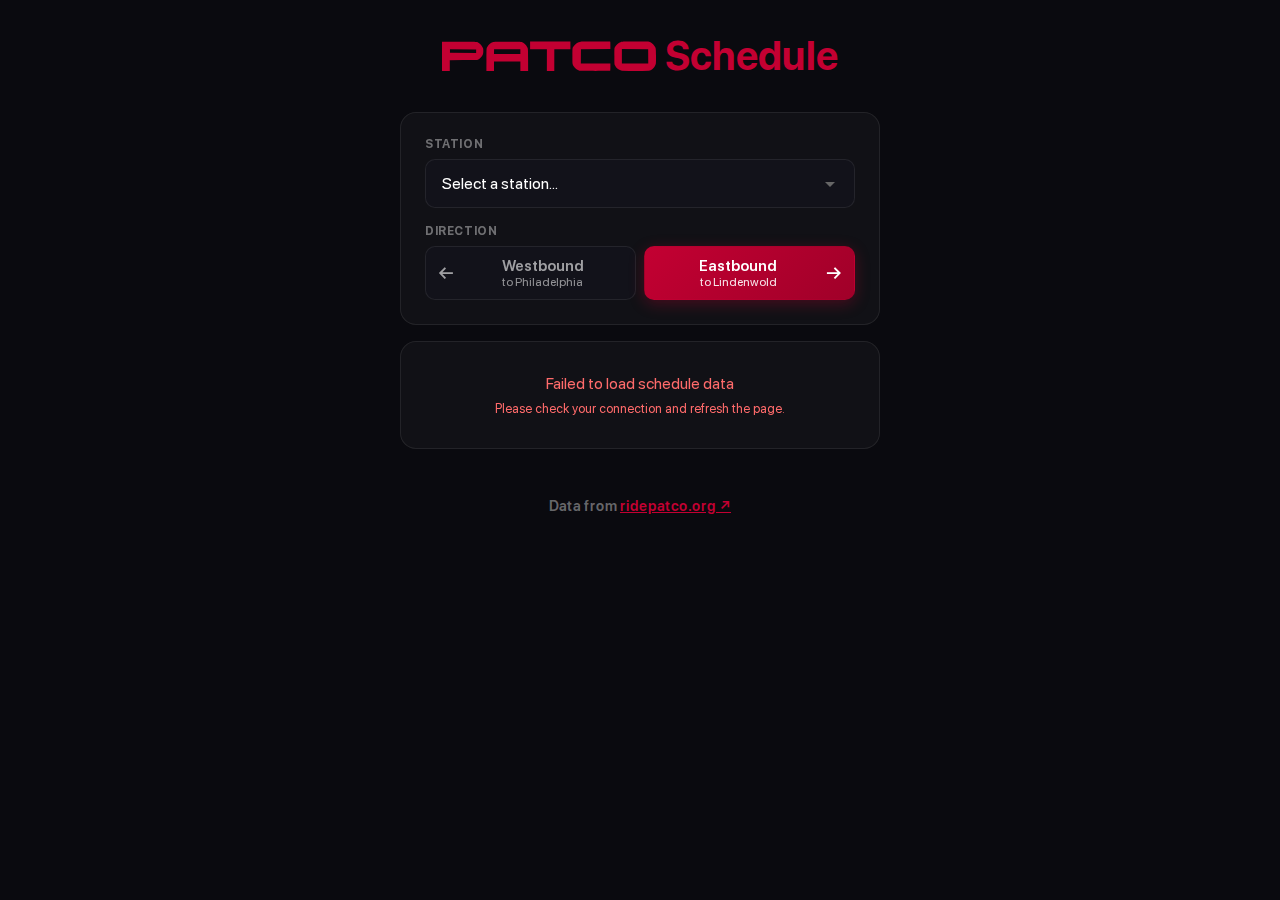
<file: index.html>
<!DOCTYPE html>
<html lang="en">

<head>
    <meta charset="UTF-8">
    <meta name="viewport" content="width=device-width, initial-scale=1.0">

    <!-- Google tag (gtag.js) -->
    <script async src="https://www.googletagmanager.com/gtag/js?id=G-D01QDVZKZN"></script>
    <script>
        window.dataLayer = window.dataLayer || [];
        function gtag() { dataLayer.push(arguments); }
        gtag('js', new Date());

        gtag('config', 'G-D01QDVZKZN');
    </script>

    <title>PATCO Schedule</title>
    <meta name="description"
        content="PATCO Speedline train schedule. See the next train from any station with live countdown.">
    <meta name="theme-color" content="#c30032">
    <meta name="apple-mobile-web-app-capable" content="yes">
    <meta name="apple-mobile-web-app-status-bar-style" content="black-translucent">
    <meta property="og:title" content="PATCO Schedule">
    <meta property="og:description" content="Real-time PATCO Speedline train schedule with live countdown.">
    <meta property="og:type" content="website">
    <meta property="og:url" content="https://patcoschedule.com">
    <link rel="manifest" href="manifest.json">
    <link href="https://fonts.googleapis.com/css2?family=Inter:wght@400;500;600;700&display=swap" rel="stylesheet">
    <link rel="stylesheet" href="app/static/css/style.css?v=__CACHE_BUST__">
</head>

<body>
    <div class="container">
        <header>
            <div class="logo">
                <span class="patco-logo-img" role="img" aria-label="PATCO"></span> Schedule
            </div>
        </header>

        <div class="card">
            <div class="selector-group">
                <label>Station</label>
                <select id="stationSelect">
                    <option value="" disabled selected hidden>Select a station...</option>
                    <optgroup id="pa-stations" label="Philadelphia">
                        <option value="15/16th & Locust">15/16th & Locust</option>
                        <option value="12/13th & Locust">12/13th & Locust</option>
                        <option value="9/10th & Locust">9/10th & Locust</option>
                        <option value="8th & Market">8th & Market</option>
                        <option value="Franklin Square">Franklin Square</option>
                    </optgroup>
                    <optgroup id="nj-stations" label="New Jersey">
                        <option value="City Hall">City Hall</option>
                        <option value="Broadway">Broadway</option>
                        <option value="Ferry Avenue">Ferry Avenue</option>
                        <option value="Collingswood">Collingswood</option>
                        <option value="Westmont">Westmont</option>
                        <option value="Haddonfield">Haddonfield</option>
                        <option value="Woodcrest">Woodcrest</option>
                        <option value="Ashland">Ashland</option>
                        <option value="Lindenwold">Lindenwold</option>
                    </optgroup>
                </select>
            </div>
            <div class="selector-group">
                <label>Direction</label>
                <div class="direction-toggle">
                    <button class="direction-btn" data-direction="westbound">
                        <span class="btn-arrow">←</span>
                        <span class="btn-text" style="text-align: left;">
                            <span class="btn-dir">Westbound</span>
                            <span class="btn-dest">to Philadelphia</span>
                        </span>
                    </button>
                    <button class="direction-btn" data-direction="eastbound">
                        <span class="btn-text" style="text-align: right;">
                            <span class="btn-dir">Eastbound</span>
                            <span class="btn-dest">to Lindenwold</span>
                        </span>
                        <span class="btn-arrow">→</span>
                    </button>
                </div>
            </div>
        </div>

        <div id="trainInfo">
            <div class="card loading">
                <p>Select a station to see train times</p>
            </div>
        </div>

        <footer>
            <p>
                Data from <a href="https://www.ridepatco.org/schedules/schedules.asp" target="_blank"
                    style="color: var(--patco-red);">ridepatco.org ↗</a>
            </p>
        </footer>

        <script src="app/static/js/script.js?v=__CACHE_BUST__"></script>
</body>

</html>
</file>
<file: app/static/css/style.css>
@font-face {
    font-family: 'BlinkMacSystemFont';
    src: url('../fonts/BlinkMacSystemFont-Regular.woff2') format('woff2');
    font-weight: normal;
    font-style: normal;
}

@font-face {
    font-family: 'BlinkMacSystemFont';
    src: url('../fonts/BlinkMacSystemFont-Medium.woff2') format('woff2');
    font-weight: 500;
    font-style: normal;
}

@font-face {
    font-family: 'BlinkMacSystemFont';
    src: url('../fonts/BlinkMacSystemFont-Semibold.woff2') format('woff2');
    font-weight: 600;
    font-style: normal;
}

@font-face {
    font-family: 'BlinkMacSystemFont';
    src: url('../fonts/BlinkMacSystemFont-Bold.woff2') format('woff2');
    font-weight: bold;
    font-style: normal;
}

:root {
    --patco-red: #c30032;
    --patco-red-dark: #a00029;
    --bg-primary: #0a0a0f;
    --bg-secondary: #12121a;
    --bg-card: rgba(255, 255, 255, 0.03);
    --border-color: rgba(255, 255, 255, 0.08);
    --text-primary: #ffffff;
    --text-secondary: rgba(255, 255, 255, 0.6);
    --text-muted: rgba(255, 255, 255, 0.4);
    --glow: rgba(195, 0, 50, 0.3);
}

* {
    margin: 0;
    padding: 0;
    box-sizing: border-box;
}

body {
    font-family: -apple-system, BlinkMacSystemFont, 'BlinkMacSystemFont', 'Inter', sans-serif;
    background: var(--bg-primary);
    color: var(--text-primary);
    min-height: 100vh;
    display: flex;
    flex-direction: column;
    align-items: center;
    padding: 2rem 1rem;
    -webkit-user-select: none;
    user-select: none;
}

.container {
    max-width: 480px;
    width: 100%;
}

header {
    text-align: center;
    margin-bottom: 2rem;
}

.logo {
    font-size: 2.5rem;
    font-weight: 700;
    color: var(--patco-red);
    margin-bottom: 0.25rem;
}

.patco-logo-img {
    height: 0.75em;
    width: 5.36em;
    /* 0.75em * (250/35) */
    display: inline-block;
    vertical-align: -3%;
    background-image: url('../images/patco.svg');
    background-size: contain;
    background-repeat: no-repeat;
    pointer-events: none;
    -webkit-user-select: none;
    user-select: none;
}



.subtitle {
    color: var(--text-secondary);
    font-size: 0.9rem;
}

.card {
    background: var(--bg-card);
    border: 1px solid var(--border-color);
    border-radius: 16px;
    padding: 1.5rem;
    margin-bottom: 1rem;
    backdrop-filter: blur(20px);
}

.selector-group {
    margin-bottom: 1rem;
}

.selector-group:last-child {
    margin-bottom: 0;
}

label {
    display: block;
    font-size: 0.75rem;
    text-transform: uppercase;
    letter-spacing: 0.05em;
    color: var(--text-muted);
    margin-bottom: 0.5rem;
    font-weight: 700;
}

select {
    width: 100%;
    padding: 0.875rem 1rem;
    font-size: 1rem;
    font-family: inherit;
    color: var(--text-primary);
    background: var(--bg-secondary);
    border: 1px solid var(--border-color);
    border-radius: 10px;
    cursor: pointer;
    appearance: none;
    background-image: url("data:image/svg+xml,%3Csvg xmlns='http://www.w3.org/2000/svg' width='24' height='24' fill='%23666'%3E%3Cpath d='M7 10l5 5 5-5z'/%3E%3C/svg%3E");
    background-repeat: no-repeat;
    background-position: right 0.75rem center;
    transition: border-color 0.2s, box-shadow 0.2s;
}

select:focus {
    outline: none;
}

select option {
    background: var(--bg-secondary);
    color: var(--text-primary);
}

.direction-toggle {
    display: flex;
    gap: 0.5rem;
}

.direction-btn {
    flex: 1;
    position: relative;
    padding: 0.6rem 0.5rem;
    font-size: 0.9rem;
    font-family: inherit;
    font-weight: 500;
    color: var(--text-secondary);
    background: var(--bg-secondary);
    border: 1px solid var(--border-color);
    border-radius: 10px;
    cursor: pointer;
    transition: all 0.2s;
    display: flex;
    align-items: center;
    justify-content: center;
}

.direction-btn[data-direction="westbound"] .btn-text {
    padding-left: 1.5rem;
}

.direction-btn[data-direction="eastbound"] .btn-text {
    padding-right: 1.5rem;
}

.direction-btn .btn-text {
    display: flex;
    flex-direction: column;
    justify-content: center;
    line-height: 1.2;
}

.direction-btn .btn-dir {
    font-size: 0.95rem;
    font-weight: 600;
}

.direction-btn .btn-dest {
    font-size: 0.75rem;
    opacity: 0.9;
    font-weight: 400;
}

.direction-btn .btn-arrow {
    position: absolute;
    top: 50%;
    transform: translateY(-50%);
    font-size: 1.2rem;
    display: flex;
    align-items: center;
    transition: transform 0.2s ease-out, color 0.15s ease;

    /* Force GPU texture rendering for smooth Windows subpixel animation */
    will-change: transform;
    backface-visibility: hidden;
    -webkit-font-smoothing: antialiased;
}

.direction-btn[data-direction="westbound"] .btn-arrow {
    left: 0.75rem;
}

.direction-btn[data-direction="eastbound"] .btn-arrow {
    right: 0.75rem;
}

.direction-btn[data-direction="westbound"]:not(.active):hover .btn-arrow {
    transform: translate(1px, -50%);
    /* hardware accelerated minimum integer shift right */
}

.direction-btn[data-direction="eastbound"]:not(.active):hover .btn-arrow {
    transform: translate(-1px, -50%);
    /* hardware accelerated minimum integer shift left */
}

.direction-btn[data-direction="eastbound"]:not(.active):hover {
    border-color: var(--east-color, var(--patco-red));
    box-shadow: inset 0 0 0 1px var(--east-color, var(--patco-red));
    color: var(--east-color, var(--text-primary));
}

.direction-btn[data-direction="westbound"]:not(.active):hover {
    border-color: var(--west-color, var(--patco-red));
    box-shadow: inset 0 0 0 1px var(--west-color, var(--patco-red));
    color: var(--west-color, var(--text-primary));
}

.direction-btn.active {
    background: linear-gradient(135deg, var(--patco-red), var(--patco-red-dark));
    border-color: transparent;
    color: white;
    box-shadow: 0 4px 15px var(--glow);
    font-weight: 500;
}

.next-train-card {
    text-align: center;
    padding: 2rem 1.5rem;
}

.countdown-label {
    font-size: 0.9rem;
    font-weight: 500;
    color: var(--text-secondary);
    margin-bottom: 0.5rem;
}

.countdown {
    font-size: 4.5rem;
    font-weight: 700;
    line-height: 1;
    background: linear-gradient(135deg, var(--patco-red), #ff9a5c);
    -webkit-background-clip: text;
    -webkit-text-fill-color: transparent;
    background-clip: text;
    margin-bottom: 0.25rem;
}

.countdown-unit {
    font-size: 1.25rem;
    font-weight: 500;
    color: var(--text-secondary);
    margin-bottom: 1rem;
}

.next-time {
    font-size: 1.5rem;
    font-weight: 600;
    margin-top: 1rem;
    -webkit-user-select: text;
    user-select: text;
}

.upcoming-time {
    font-size: 1.1rem;
    font-weight: 600;
    -webkit-user-select: text;
    user-select: text;
}

.schedule-badge {
    display: inline-block;
    padding: 0.25rem 0.75rem;
    font-size: 0.7rem;
    text-transform: uppercase;
    letter-spacing: 0.05em;
    color: var(--patco-red);
    font-weight: 700;
    background: rgba(195, 0, 50, 0.1);
    border: 1.5px solid rgba(195, 0, 50, 0.3);
    border-radius: 9999px;
    margin-top: 1rem;
    text-decoration: none;
    transition: all 0.2s;
}

/* Special schedule - yellow */
.schedule-badge.special {
    color: #f59e0b;
    background: rgba(245, 158, 11, 0.1);
    border-color: rgba(245, 158, 11, 0.3);
}

a.schedule-badge.special:hover {
    background: rgba(245, 158, 11, 0.2);
    border-color: #f59e0b;
}

/* Weekday schedule - light blue */
.schedule-badge.weekday {
    color: #38bdf8;
    background: rgba(56, 189, 248, 0.1);
    border-color: rgba(56, 189, 248, 0.3);
}

a.schedule-badge.weekday:hover {
    background: rgba(56, 189, 248, 0.2);
    border-color: #38bdf8;
}

/* Weekend schedule - light purple */
.schedule-badge.weekend {
    color: #c084fc;
    background: rgba(192, 132, 252, 0.1);
    border-color: rgba(192, 132, 252, 0.3);
}

a.schedule-badge.weekend:hover {
    background: rgba(192, 132, 252, 0.2);
    border-color: #c084fc;
}

/* Sunday schedule - pink */
.schedule-badge.sunday {
    color: #f472b6;
    background: rgba(244, 114, 182, 0.1);
    border-color: rgba(244, 114, 182, 0.3);
}

a.schedule-badge.sunday:hover {
    background: rgba(244, 114, 182, 0.2);
    border-color: #f472b6;
}

a.schedule-badge:hover {
    background: rgba(195, 0, 50, 0.2);
    border-color: var(--patco-red);
}

.upcoming-list {
    list-style: none;
}

.upcoming-item {
    display: grid;
    grid-template-columns: 5.5rem 3.5rem 1fr auto;
    align-items: center;
    padding: 0.75rem 0;
    border-bottom: 1px solid var(--border-color);
    gap: 0.5rem;
}

/* Only remove padding and border if it's the very last list in the card */
.upcoming-list:last-of-type .upcoming-item:last-child {
    border-bottom: none;
    padding-bottom: 0;
}

.upcoming-item.thick-border {
    border-bottom: 2px solid var(--border-color);
}

.upcoming-item:first-child {
    padding-top: 0;
}

#hiddenTrains {
    margin-top: 0;
    padding-top: 0;
}

#hiddenTrains .upcoming-item:first-child {
    padding-top: 0.75rem;
}

.upcoming-time {
    font-size: 1.1rem;
    font-weight: 600;
    -webkit-user-select: text;
    user-select: text;
}

.upcoming-tomorrow {
    font-size: 0.75rem;
    color: var(--text-muted);
    line-height: 1;
}

.upcoming-minutes {
    color: var(--text-secondary);
    font-size: 0.9rem;
}

.upcoming-schedule {
    font-size: 0.65rem;
    padding: 0.15rem 0.4rem;
    font-weight: 500;
    border-radius: 9999px;
    text-transform: uppercase;
    letter-spacing: 0.03em;
    margin-left: 0.5rem;
    text-decoration: none;
    display: inline-block;
    border: 1.5px solid rgba(195, 0, 50, 0.3);
    color: var(--patco-red);
    background: rgba(195, 0, 50, 0.1);
    transition: all 0.2s;
}

.upcoming-header {
    display: flex;
    align-items: center;
    justify-content: space-between;
    padding: 1rem 0 0.5rem 0;
    margin-top: 1rem;
    color: var(--text-secondary);
    font-size: 0.95rem;
    font-weight: 600;
    border-bottom: 1px solid var(--border-color);
}

.upcoming-header:first-child {
    margin-top: 0;
    padding-top: 0;
}

#hiddenTrains .upcoming-header:first-child {
    margin-top: 1rem;
    padding-top: 1rem;
}

a.upcoming-schedule:hover {
    background: rgba(195, 0, 50, 0.2);
    border-color: var(--patco-red);
    text-decoration: none;
    opacity: 1;
}

.upcoming-schedule.special {
    color: #f59e0b;
    background: rgba(245, 158, 11, 0.15);
    border-color: rgba(245, 158, 11, 0.3);
}

a.upcoming-schedule.special:hover {
    background: rgba(245, 158, 11, 0.2);
    border-color: #f59e0b;
}

.upcoming-schedule.weekday {
    color: #38bdf8;
    background: rgba(56, 189, 248, 0.15);
    border-color: rgba(56, 189, 248, 0.3);
}

a.upcoming-schedule.weekday:hover {
    background: rgba(56, 189, 248, 0.2);
    border-color: #38bdf8;
}

.upcoming-schedule.weekend {
    color: #c084fc;
    background: rgba(192, 132, 252, 0.15);
    border-color: rgba(192, 132, 252, 0.3);
}

a.upcoming-schedule.weekend:hover {
    background: rgba(192, 132, 252, 0.2);
    border-color: #c084fc;
}

.upcoming-schedule.sunday {
    color: #f472b6;
    background: rgba(244, 114, 182, 0.15);
    border-color: rgba(244, 114, 182, 0.3);
}

a.upcoming-schedule.sunday:hover {
    background: rgba(244, 114, 182, 0.2);
    border-color: #f472b6;
}

.show-more-btn {
    width: 100%;
    padding: 0.75rem;
    margin-top: 1.25rem;
    background: transparent;
    border: 1px solid var(--border-color);
    border-radius: 8px;
    color: var(--text-secondary);
    font-size: 0.85rem;
    cursor: pointer;
    transition: all 0.2s;
}

.show-more-btn:hover {
    border-color: var(--severity-color, var(--patco-red));
    box-shadow: inset 0 0 0 1px var(--severity-color, var(--patco-red));
    color: var(--text-primary);
}

.loading {
    text-align: center;
    padding: 3rem;
    color: var(--text-muted);
}

.spinner {
    width: 40px;
    height: 40px;
    border: 3px solid var(--border-color);
    border-top-color: var(--patco-red);
    border-radius: 50%;
    animation: spin 1s linear infinite;
    margin: 0 auto 1rem;
}

@keyframes spin {
    to {
        transform: rotate(360deg);
    }
}

.error {
    text-align: center;
    padding: 2rem;
    color: #ff6b6b;
}

.refresh-note {
    display: flex;
    align-items: center;
    justify-content: center;
    gap: 0.5rem;
    color: var(--text-muted);
    font-size: 0.8rem;
    margin-top: 1.5rem;
    margin-bottom: 0.75rem;
}

.refresh-note #refreshCountdown {
    display: inline-block;
    min-width: 1.25em;
    text-align: left;
    font-variant-numeric: tabular-nums;
}

.refresh-ring {
    width: 20px;
    height: 20px;
    position: relative;
}

.refresh-ring svg {
    width: 100%;
    height: 100%;
    transform: rotate(-90deg);
}

.refresh-ring circle {
    fill: none;
    stroke-width: 2;
}

.refresh-ring .bg {
    stroke: var(--border-color);
}

.refresh-ring .progress {
    stroke: var(--patco-red);
    stroke-linecap: round;
}

.refresh-ring .progress.animated {
    transition: stroke-dashoffset 1s linear;
}

footer {
    margin-top: auto;
    padding-top: 2rem;
    text-align: center;
    color: var(--text-muted);
    font-size: 0.9rem;
    font-weight: 600;
}

@media (max-width: 480px) {
    .countdown {
        font-size: 3.5rem;
    }
}
</file>
